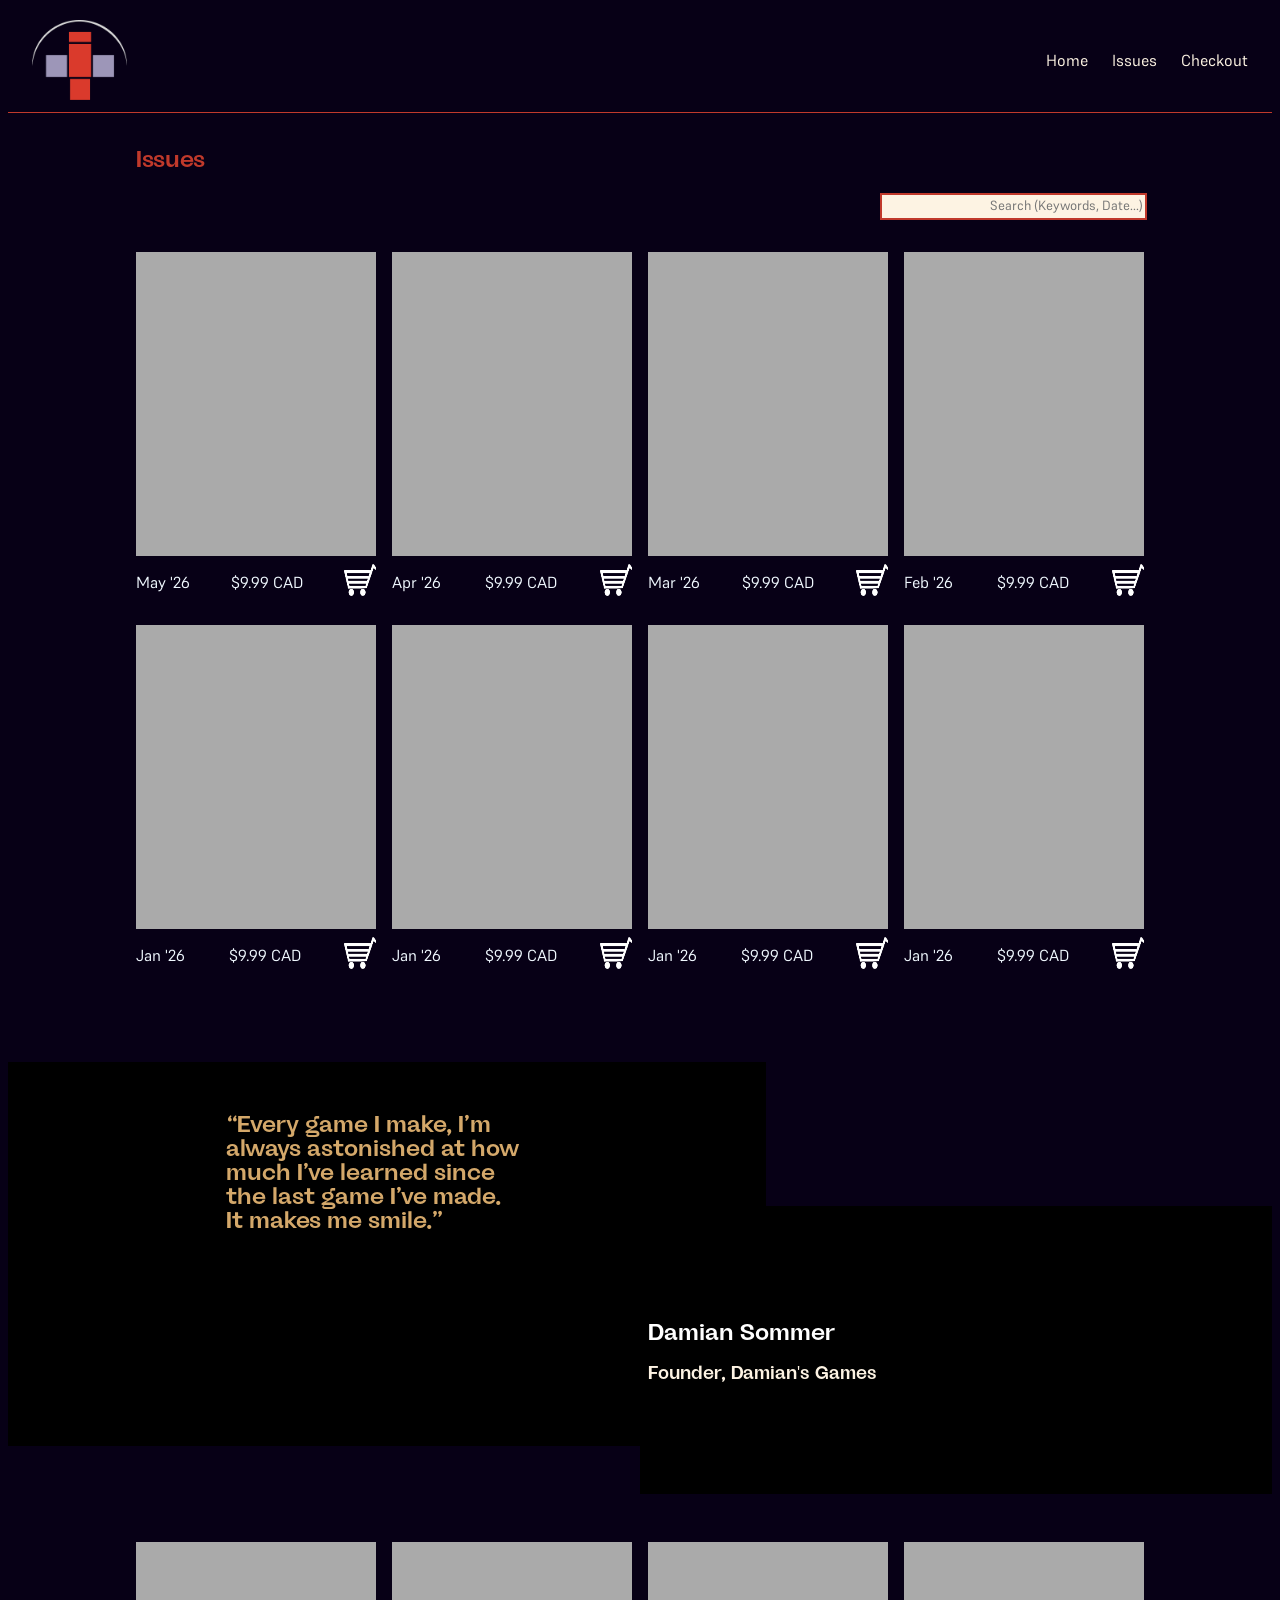
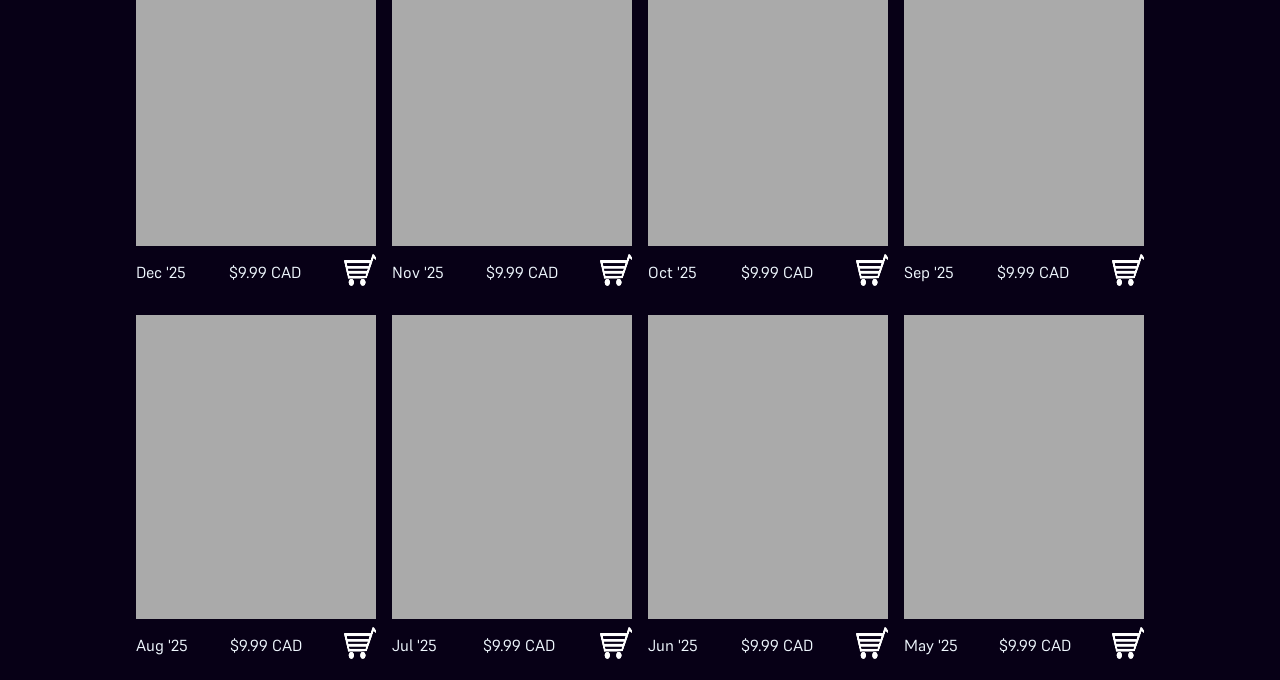
<file: Pages/issues.html>
<!DOCTYPE html>
<html lang="en">
<head>
    <meta charset="UTF-8">
    <meta name="viewport" content="width=device-width, initial-scale=1.0">
    <link href="../style.css" rel="stylesheet">
    <title>Issues</title>
</head>
<body>

    <nav id="main-nav">
    <div class="logo-container">
        <a href="../index.html"><img src="../assets/lbh_logo.png" alt="LBH Logo"></a>
    </div>
    <ul class="nav-links">
        <li><a href="../index.html">Home</a></li>
        <li><a href="issues.html">Issues</a></li>
        <li><a href="../checkout/checkout.html">Checkout</a></li>
    </ul>
    </nav>
    
    <section id="heading">
        <div class="banner">
            <div class="title-container">
            <h1>Issues</h1>
            </div>
        </div>
    </section>
    
    <main id="catalogue">
        
        <div class="grid">
            <div class="search-container">
                <input type="text" id="search-id" class="text-input" placeholder="Search (Keywords, Date...)">
            </div>
            <div class="container">
                <div class="item-card">
                    <div class="block">

                    </div>
                    <div class="item-info">
                        <div><p>May '26</p></div>
                        <div><p>$9.99 CAD</p></div>
                        <!-- Cart icon from: https://www.clipartmax.com/max/m2i8K9A0N4d3G6N4/ --> 
                        <img class="cart-button" src="../assets/cart.png" alt="Shopping cart icon">
                    </div>
                </div>
                <div class="item-card">
                    <div class="block">

                    </div>
                    <div class="item-info">
                        <div><p>Apr '26</p></div>
                        <div><p>$9.99 CAD</p></div>
                        <!-- Cart icon from: https://www.clipartmax.com/max/m2i8K9A0N4d3G6N4/ --> 
                        <img class="cart-button" src="../assets/cart.png" alt="Shopping cart icon">
                    </div>
                </div>
                <div class="item-card">
                    <div class="block">

                    </div>
                    <div class="item-info">
                        <div><p>Mar '26</p></div>
                        <div><p>$9.99 CAD</p></div>
                        <!-- Cart icon from: https://www.clipartmax.com/max/m2i8K9A0N4d3G6N4/ --> 
                        <img class="cart-button" src="../assets/cart.png" alt="Shopping cart icon">
                    </div>
                </div>
                <div class="item-card">
                    <div class="block">

                    </div>
                    <div class="item-info">
                        <div><p>Feb '26</p></div>
                        <div><p>$9.99 CAD</p></div>
                        <!-- Cart icon from: https://www.clipartmax.com/max/m2i8K9A0N4d3G6N4/ --> 
                        <img class="cart-button" src="../assets/cart.png" alt="Shopping cart icon">
                    </div>
                </div>
                <div class="item-card">
                    <div class="block">

                    </div>
                    <div class="item-info">
                        <div><p>Jan '26</p></div>
                        <div><p>$9.99 CAD</p></div>
                        <!-- Cart icon from: https://www.clipartmax.com/max/m2i8K9A0N4d3G6N4/ --> 
                        <img class="cart-button" src="../assets/cart.png" alt="Shopping cart icon">
                    </div>
                </div>
                <div class="item-card">
                    <div class="block">

                    </div>
                    <div class="item-info">
                        <div><p>Jan '26</p></div>
                        <div><p>$9.99 CAD</p></div>
                        <!-- Cart icon from: https://www.clipartmax.com/max/m2i8K9A0N4d3G6N4/ --> 
                        <img class="cart-button" src="../assets/cart.png" alt="Shopping cart icon">
                    </div>
                </div>
                <div class="item-card">
                    <div class="block">

                    </div>
                    <div class="item-info">
                        <div><p>Jan '26</p></div>
                        <div><p>$9.99 CAD</p></div>
                        <!-- Cart icon from: https://www.clipartmax.com/max/m2i8K9A0N4d3G6N4/ --> 
                        <img class="cart-button" src="../assets/cart.png" alt="Shopping cart icon">
                    </div>
                </div>
                <div class="item-card">
                    <div class="block">

                    </div>
                    <div class="item-info">
                        <div><p>Jan '26</p></div>
                        <div><p>$9.99 CAD</p></div>
                        <!-- Cart icon from: https://www.clipartmax.com/max/m2i8K9A0N4d3G6N4/ --> 
                        <img class="cart-button" src="../assets/cart.png" alt="Shopping cart icon">
                    </div>
                </div>
            </div>
        </div>
        <section class="buffer">
            <div id="filled-l">
                <div id="quote-container">
                    <h2>“Every game I make, I’m always astonished 
                        at how much I’ve learned since the last game I’ve made. It makes me smile.”</h2>
                </div>
                <div id="quote-attribution">
                    <h2 id="quote">
                        Damian Sommer
                    </h2>
                    <h3>
                        Founder, Damian's Games
                    </h3>
                </div>
            </div>
            <div id="filled-r">
            </div>
        </section>
        <div class="grid">
            <div class="container">
                <div class="item-card">
                    <div class="block">

                    </div>
                    <div class="item-info">
                        <div><p>Dec '25</p></div>
                        <div><p>$9.99 CAD</p></div>
                        <!-- Cart icon from: https://www.clipartmax.com/max/m2i8K9A0N4d3G6N4/ --> 
                        <img class="cart-button" src="../assets/cart.png" alt="Shopping cart icon">
                    </div>
                </div>
                <div class="item-card">
                    <div class="block">

                    </div>
                    <div class="item-info">
                        <div><p>Nov '25</p></div>
                        <div><p>$9.99 CAD</p></div>
                        <!-- Cart icon from: https://www.clipartmax.com/max/m2i8K9A0N4d3G6N4/ --> 
                        <img class="cart-button" src="../assets/cart.png" alt="Shopping cart icon">
                    </div>
                </div>
                <div class="item-card">
                    <div class="block">

                    </div>
                    <div class="item-info">
                        <div><p>Oct '25</p></div>
                        <div><p>$9.99 CAD</p></div>
                        <!-- Cart icon from: https://www.clipartmax.com/max/m2i8K9A0N4d3G6N4/ --> 
                        <img class="cart-button" src="../assets/cart.png" alt="Shopping cart icon">
                    </div>
                </div>
                <div class="item-card">
                    <div class="block">

                    </div>
                    <div class="item-info">
                        <div><p>Sep '25</p></div>
                        <div><p>$9.99 CAD</p></div>
                        <!-- Cart icon from: https://www.clipartmax.com/max/m2i8K9A0N4d3G6N4/ --> 
                        <img class="cart-button" src="../assets/cart.png" alt="Shopping cart icon">
                    </div>
                </div>
                <div class="item-card">
                    <div class="block">

                    </div>
                    <div class="item-info">
                        <div><p>Aug '25</p></div>
                        <div><p>$9.99 CAD</p></div>
                        <!-- Cart icon from: https://www.clipartmax.com/max/m2i8K9A0N4d3G6N4/ --> 
                        <img class="cart-button" src="../assets/cart.png" alt="Shopping cart icon">
                    </div>
                </div>
                <div class="item-card">
                    <div class="block">

                    </div>
                    <div class="item-info">
                        <div><p>Jul '25</p></div>
                        <div><p>$9.99 CAD</p></div>
                        <!-- Cart icon from: https://www.clipartmax.com/max/m2i8K9A0N4d3G6N4/ --> 
                        <img class="cart-button" src="../assets/cart.png" alt="Shopping cart icon">
                    </div>
                </div>
                <div class="item-card">
                    <div class="block">

                    </div>
                    <div class="item-info">
                        <div><p>Jun '25</p></div>
                        <div><p>$9.99 CAD</p></div>
                        <!-- Cart icon from: https://www.clipartmax.com/max/m2i8K9A0N4d3G6N4/ --> 
                        <img class="cart-button" src="../assets/cart.png" alt="Shopping cart icon">
                    </div>
                </div>
                <div class="item-card">
                    <div class="block">

                    </div>
                    <div class="item-info">
                        <div><p>May '25</p></div>
                        <div><p>$9.99 CAD</p></div>
                        <!-- Cart icon from: https://www.clipartmax.com/max/m2i8K9A0N4d3G6N4/ --> 
                        <img class="cart-button" src="../assets/cart.png" alt="Shopping cart icon">
                    </div>
                </div>
            </div>
        </div>
        <!-- <section class="buffer">
        </section> -->
    </main>
</body>
</html>
</file>
<file: style.css>
*,
*::after,
::before {
  box-sizing:border-box;
}

@font-face {
  font-family: "DxRuiga";   
  src: url("fonts/DxRuiga.otf") format("opentype");
  font-weight: normal;
}

@font-face {
  font-family: "Supreme";
  src: url("fonts/Supreme/Supreme-Regular.otf") format("opentype");
}


:root {
  --accent-red: #C0392B;
  --umber: #5D3028;
  --main-navy: #070016;
  --alt-accent-grey: #9D96B8;
  --dark-green: #2D5016;
  --tan: #D4A86A;
  --ivory: #FDF3E3;
  --font-display: 'DxRuiga', Geneva, Verdana, sans-serif;
  --font-body: 'Supreme', Geneva, Verdana, sans-serif;
}

body {
    background-color: var(--main-navy);
    font-family: var(--font-body);
}

h1 {
    font-family: var(--font-display);
    font-weight: 750;
    color: var(--accent-red);
    user-select: none;
}

h2 {
    font-family: var(--font-display);
    color: var(--tan);
    font-weight: 525;
}

:is(h3, h4, h5, h6) {
    font-family: var(--font-display);
    color: var(--ivory);
    font-weight: 525;
}

footer {
    background-color: black;
    height:15rem;
}

p, .radio-label, li, label{
    color:aliceblue;
    font-family: var(--font-body);
    font-weight:100;
}

code {
    color: aliceblue;
    background-color: var(--main-navy);
    font-family: 'Courier New', monospace;
    font-size: 1rem;
}

#main-nav {
    display: flex;
    align-items: center;
    justify-content: space-between;
    padding: 0.75rem 1.5rem;
    background-color: var(--main-navy);
    border-bottom: 1px solid var(--accent-red);
    position: sticky;
    top: 0;
    z-index: 100;
}

#checkout-heading {
    margin-left: 0.7em;
}

#main-nav .logo-container {
    position: static; 
    scale: 1;
    height: 5em;
    padding: 0;
}

#main-nav .logo-container img {
    height: 100%;
    width: 100%;
    object-fit: contain;  /* fit logo inside nav bar */
}

.nav-links {
    list-style: none;
    display: flex;
    gap: 1.5rem;
    margin: 0;
    padding: 0;
}

.nav-links a {
    color: var(--ivory);
    text-decoration: none;
    font-family: var(--font-body);
    font-weight: 400;
    transition: color 300ms;
}

.nav-links a:hover {
    color: var(--tan);
}

.nav-links a.active {
    color: var(--accent-red);
}

/* INTERACTIVE ELEMENTS */
    
    .text-input, .payment-text {
        font-family: var(--font-body);
        border: var(--accent-red) 2px solid;
        background-color: var(--ivory);
        color:var(--main-navy);
        max-width:300px;
        max-height: 30px;
        text-align: right;
        box-shadow:none;
    }

    legend {
        color: var(--tan);
    }

    #customer-info, #shipping-options {
        margin: 1em;
        display: flex;
        flex-flow: column;
        max-width: 43em;
        border: var(--ivory) 1px solid;
    }

    #shipping-options {
        flex-flow: row;
    }

    .payment-form {
        flex-grow: 6;
    }

    .payment-container {
        display: flex;
        flex-flow: row wrap;
    }

    .payment-text {
        max-width: 50em;
        max-height: 1.5rem;
        padding: 1rem;
        text-align: left;
        margin: 0.5rem;
        flex-grow: 1;
    }

    .two-split {
        max-width: 24.4em;
    }

    .radio-input {
        color:aliceblue;
    }

    button {
        all: unset
    }

    .button-nav, #submit-button {
        background-color: var(--dark-green);
        padding:0.6rem;
        padding-left: 1rem;
        padding-right: 1rem;
        border-radius: 0.4rem;
        color:aliceblue !important;
        font-family: var(--font-body);
        font-weight:400;
        text-decoration: none;
        transition-duration: 300ms;
    }

    #submit-button {
        margin-right: 1em;
    }

    #checkout-button {
        background-color: var(--alt-accent-grey);
        padding:0.6rem 1rem;
        border-radius: 0.4rem;
        color:aliceblue !important;
        font-family: var(--font-body);
        font-weight:400;
        text-decoration: none;
        transition-duration: 300ms;
        width: 6em;
        text-align: center;
        margin-top: 2em;
    }

    .button-nav:hover, #submit-button:hover {
        background-color: #7fb05f;
        transition-duration: 500ms;
    }

    #reset-button {
        background-color: var(--alt-accent-grey);
        padding:0.6rem;
        border-radius: 0.4rem;
        color: var(--main-navy) !important;
        font-family: var(--font-body);
        text-decoration: none;
    }

    #reset-button:hover {
        background-color: #78738d;
        transition-duration: 150ms;
    }

    a, a:visited {
        color: var(--accent-red);
        text-decoration: none;
    }

    a:hover {
        color: #ef695b;
    }

    a > img:hover {
        border: aliceblue 2px solid;
        transition-duration: 350ms;
    }

    #checkout-cart {
        background-color: #201635;
        padding: 1em;
        max-width: 100%;
        flex-grow: 4;
    }

    #cart-page-main {
        background-color: var(--main-navy);
        padding: 1em;
        max-width: 100%;
        display: flex;
        flex-flow: column;
        justify-content: space-between;
    }

    .cart-item {
        display: flex;
        flex-flow: row;
        justify-content: space-between;
        background-color: #201635;
        margin: 1em;
    }

    .cart-item-desc {
        display: flex;
        flex-flow:row;
        margin-right: 2em;
    }

    .cart-item-image {
        max-width: 4em;
        margin-right: 1em;
        align-self: center;
        flex: 0 0 auto;
    }

    .cart-page-item-image{
        max-width: 6em;
        margin-right: 1em;
        align-self: center;
        flex: 0 0 auto;
    }

    .cart-item-quantity {
        opacity: 75%;
    }

    #cart-subtotal, #cart-shipping {
        margin: 0.5em 1em;
    }

    #cart-shipping {
        color: var(--ivory);
        opacity: 70%;
    }

    #cart-subtotal, #cart-total, #order-sum-text {
        color: var(--tan);
    }

    #cart-total, #order-sum-text {
        margin: 0.8em;
        font-size: 1.2em;
    }

    #order-sum-text {
        padding: 0.5em;
        border-bottom: var(--ivory) 2px solid;
        max-width: 10em;
    }

    #cart-total-container {
        margin-top: 3em;
        border-top: var(--ivory) 2px solid;
        padding: 0.5em;
    }

    #cart-page-total {
        display: flex;
        flex-flow: column;
        padding: 2em;
        background-color: #201635;
        align-items: center;
    }

    #cart-page-item-container {
        display: flex;
        flex-flow: column;
        flex-grow: 5;
    }

    #checkout-split {
        display: flex;
        flex-flow: column-reverse;
        width: 100%;
        justify-content: space-between;
    }

    #submit-reset-container {
        display: flex;
        flex-flow: row;
        align-items: center;
        margin: 1em;
    }   

    @media screen and (min-width:40rem) {
        #checkout-split {
            flex-flow: row;
        }
    }

    @media screen and (min-width:50rem) {
        #cart-page-main {
            flex-flow: row;
            margin: 0em 15%;
        }
    }

    #thanks-container {
        margin-top: 4em;
        display: flex;
        flex-flow: column wrap;
        align-items: center;
        text-align: center;
    }

    #order-number {
        margin: 2em;
    }

    #thanks-header {
        margin: 0em;
    }

    .cart-page-div{
        background-color: var(--main-navy); 
    }

    .cart-item.cart-page-div {
        margin-right: 4em;
    }

/* HEADING ELEMENTS */
    .logo-container {
        display: flex;
        padding:0.5em;
        height:8em;
        position:absolute;
        z-index:10;
    }

    .title-container {
        display:flex;
        flex-flow: row wrap;
        width: 65em;
        margin-left:1em;
        justify-self: left;
        margin-top:auto;
    }

    .banner {
        display:flex;
        height: 5em;
        width:65em;
        background-position: center;
        background-repeat: no-repeat;
        background-size: cover;
        position: relative;
        margin:auto;
        flex-direction: column-reverse;
    }

/* GRIDS (lifted from Week 2 Flexbox exercise) */
    .container {
        display:flex;
        flex-flow: row wrap;
        justify-content: center;
        gap:1rem;
        max-width: 65em;
    }   

        .container .block {
            width: 15em;
            height: 19em;
            background-color: #AAA;
        }
  
        .container .block p {
            padding: 0.5rem; 
            }

    .grid {
        display: flex;
        justify-content: center;
        flex-flow: column wrap;
        align-items: center;
        overflow: hidden;
    }

/* LANDING PAGE */
    .featured {
        display:grid;
        position:relative;
        background:black;
        height:35rem;
        width:100%;
        align-items:center;
    }

    .featured-text {
        font-weight:100;
        font-family: var(--font-body);
        margin-top: -0.5rem;
        padding-bottom:3.5rem;
    }

    .featured-link {
        text-decoration: none;
        color:ivory;
        font-family: var(--font-body);
    }

    /*This one is intentionally a little high, to make room for the value
    statement box thingy*/
    .browse-prompt {
        position:absolute;
        bottom:3em;
        right:0;
        text-decoration: none;
        padding:1rem;
    }

    .landing-buffer-container {
        display:flex;
        flex-flow: row;
    }
    
    .landing-buffer-art {
        width:50%;
        height:35rem;
        background-color:#201635;
    }

    .landing-buffer-about {
        width:50%;
        height:35rem;
        background-color:var(--umber);
        margin-top:-3.5rem;
        z-index:10;
    }

    .landing-about {
        color:ivory;
        margin:4rem;
        font-size:2.5rem;
    }
    .landing-about-body {
        color:ivory;
        margin:4rem;
        font-size:1.5rem;
    }

    .subscriptions {
        height:fit-content;
        text-align: center;
    }

        .subscriptions h1 {
            color:var(--ivory);
            margin:4rem;
        }

    .contact-portal {
        text-align:center;
        background-color:var(--umber);
        height:fit-content;
        align-items: center;
    }

        .contact-portal h1 {
            color:var(--ivory);
            margin:4rem;
            padding-top:2em;
        }

    /* MOBILE */

    @media screen and (max-width:31.8rem) {
        
        .featured-text {
                padding-bottom:-0em;
            }

        .featured {
            height:45rem;
        }

        .landing-buffer-container {
            display:flex;
            flex-flow: column;
        }

        .landing-buffer-art {
            width:100%;
        }

        .landing-buffer-about {
            width:100%;
        }
    }

/* CATALOGUE FEATURES */

    #featured-issue {
        /*  TODO: 
            - Fill background of container + offset 
            - Position Featured text
        */
    }
    #search-id {
        width: 20em;
        height: 2em;
        margin-right:1em;
    }
    
    @media screen and (min-width:80rem) {
        .search-container{
            display: flex;
            justify-content: flex-end;
            width: 100%;
            max-width: 75em;
            margin-bottom: 2em;
        }
    }

    @media screen and (max-width:0rem) {
        .search-container{
            display: flex;
            justify-content: start;
            margin-bottom: 2em;
            margin-right: 1em;
            align-self: flex-start;
        }
    }
    #heading {
        display:flex;
        flex-direction: row;
    }

    #catalogue {
        display: flex;
        width: 100%;
        flex-flow: column;
        align-items: center;
        overflow: hidden;
        top:0;
    }

    .item-card {
        display: flex;
        flex-direction: column;
        width: 15em;
    }

    .item-info {
        display: flex;
        justify-content: space-between;
        flex-wrap: wrap;
    }

    .cart-button {
        margin-top:0.5em;
        width:2em;
        height:2em;
        object-fit:fill;
    }

    .nav-cart-button {
        width: 1.5em;
    }

    .buffer {
        height:30em;
        margin-top:5em;
        width:100%;
        align-content: flex-start;
        flex-direction: row;
    }
        .buffer #filled-l {
            background-color: black;
            padding-right:50%;
            height:80%;
            width:60%;
        }

            #quote-container {
                width:40%;
                padding-top:2em;
                padding-left:17%;
                position:absolute;
                min-width:18em;
            }

                #quote {
                    color:white;
                }
            /*POLISH!!!!!*/
            #quote-attribution {
                width:100%;
                padding-top:15em;
                padding-left:50%;
                position:absolute;
                min-width:18em;
            }

        .buffer #filled-r {
            background-color: black;
            margin-top:-15em;
            margin-left:50%;
            height:60%;
            width:60%;
            position:relative;
            z-index:-1;
        }

/* STYLE GUIDE */

    #style-guide {
        padding: 4em;
    }

    .guide-section {
        padding-bottom: 2em;
        padding-top: 2em;
        border-bottom: var(--ivory) 1px solid;
    }

    #interactive_elements, #text_elements, #combined_elements {
        min-width: 60%;
    }

    #color-palette-guide {
        display: flex;
        flex-flow: row;
        width: 20em;
    }

    .color-container {
        display: flex;
        flex-flow: column;
        align-items: center;
    }

    #color-container > p {
        text-align: center;
        color: var(--ivory);
    }

    .circle {
        width: 60px;
        height: 60px;
        border-radius: 50%;
        color: var(--ivory);
        margin: 0.8em;
    }

    #main-color {
        background-color: var(--main-navy);
        border: var(--ivory) 2px solid;
    }

    #accent-color {
        background-color: var(--accent-red);
    }

    #alt-accent-color {
        background-color: var(--tan);
    }

    #light-text-color {
        background-color: var(--ivory);
    }

/* CONTACT FORM */

.contact-text-input {
    max-height: 11em;
    max-width: 80vw;
    flex-grow: 1;
    margin: 0.5em;
    text-align: left;
    padding: 0.8em;
    border-radius: 8px;
    font-size: 1em;
}

#contact-fields {
    display: flex;
    flex-flow: column wrap;
    align-items: stretch;
    border: none;
    flex: auto;
    width: 50%
}

#contact-form {
    display: flex;
    flex-flow: column wrap;
    align-items: center;
}

.text-input-split {
    display: flex;
    flex-flow: row wrap;
    max-width: calc(80vw + 1.3em);
}

#message {
    margin-bottom: 2em;
    resize: none;
}

/* #contact-header {
} */

#contact-submit {
    align-self: center;
    padding:0.7rem 2rem;
}

#contact-name {
    flex-grow: 6;
}

#contact-email {
    flex-grow: 4;
}
</file>
